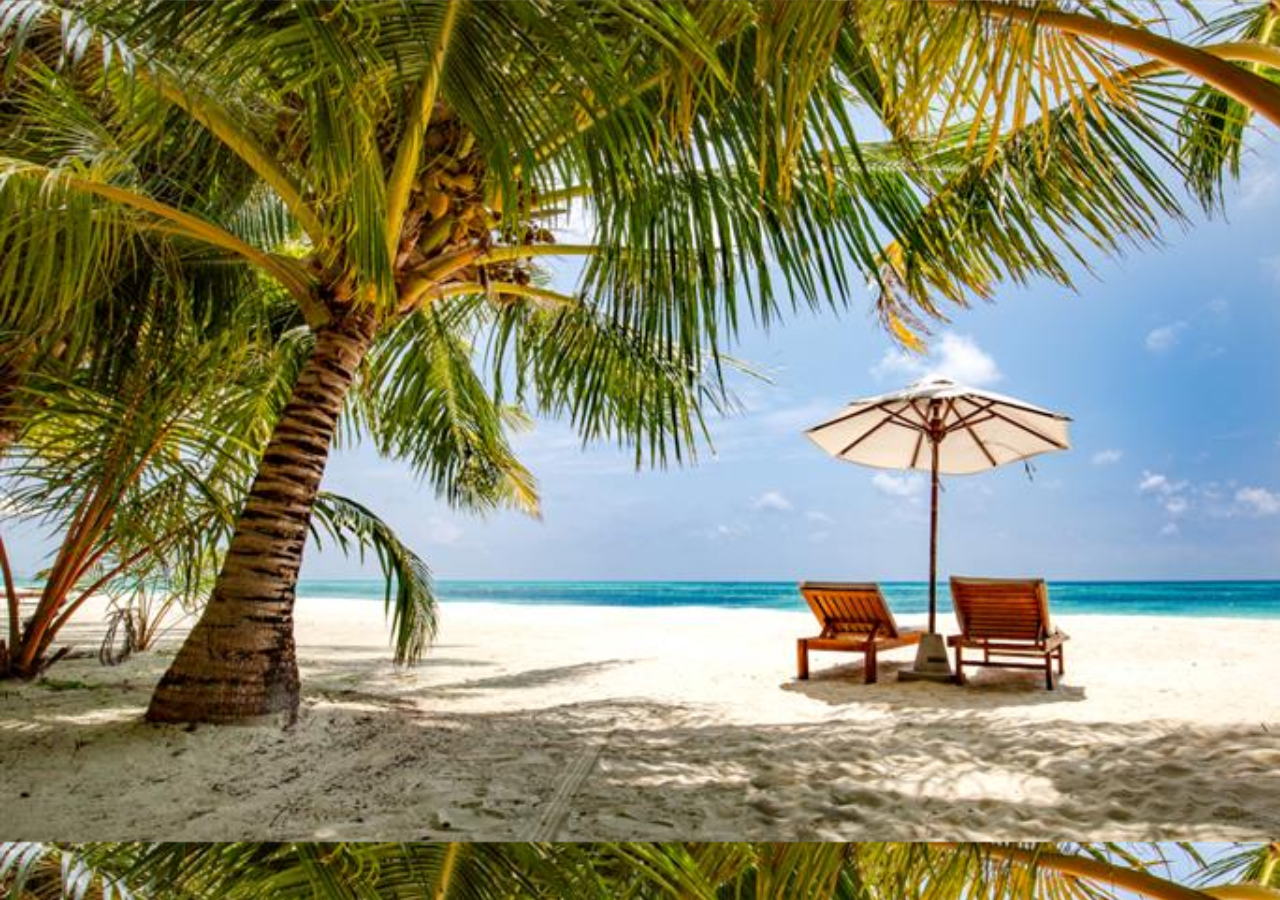
<file: index.html>
<!DOCTYPE html>
<html lang="pt">
<head>
    <meta charset="UTF-8">
    <meta name="viewport" content="width=device-width, initial-scale=1.0">
    <title>Verão</title>
    <link rel="stylesheet" href="style.css">
    <link rel="shortcut icon" href="imagens/sol.ico" type="image/x-icon">
    <style>
        h2{
            color: #ffee2fca;
            font-size: 2em;
            text-shadow: 3px 1px 4px black;
            
        }
    </style>
</head>
<body id="body1">
    <header>
            <h2>Clique no sol para muda de estação</h2>
    </header>
    <a href="primavera.html" target="_blank" rel="next"><img src="imagens/pngtree-sun-vector-png-image_8901658.png" alt="" id="sol"></a>
    <div class="counter" id="counter1">
        <h1>Bem vindo ao verão</h1>
        <p>O verão é uma estação que parece sempre chegar com uma espécie de entusiasmo próprio, como se o mundo respirasse mais fundo e resolvesse viver tudo um pouco mais depressa. Há algo nele que desperta até o que estava escondido: cores que antes pareciam comuns ganham intensidade, cheiros se espalham pela rua como se tivessem pressa de serem notados, e o tempo, esse velho teimoso, parece finalmente disposto a se esticar. O verão não é só uma mudança de temperatura; é uma mudança de comportamento, quase de humor. Ele toca as pessoas. Dá uma coragem suave, aquela que faz alguém decidir sair só para sentir o fim de tarde na pele ou ficar na calçada conversando sobre qualquer coisa, porque o calor ajuda o mundo a não querer se recolher tão cedo. </p>
        <br>
        <p>Há um tipo de poesia natural no verão, mesmo quando ninguém tenta ser poético. Está nas crianças correndo com pés descalços, nos cachorros deitados à sombra com a língua para fora, nas janelas abertas que deixam escapar risadas, músicas e conversas soltas. Está nas ruas que ganham vida à noite, nos corpos que buscam brisa, nos perfumes de frutas, maresia, protetor solar ou simplesmente de gente. O verão tem essa habilidade quase arrogante de transformar o simples em memorável, como se dissesse: “Veja, tudo está mais vivo agora.”</p>
        <br>
        <p>E, ao mesmo tempo, há um cansaço bonito nesse calor — o tipo de fadiga que não pesa, mas amolece os pensamentos. As tardes tornam-se longas o suficiente para caber uma pausa, um copo gelado, uma preguiça consentida. É como se o verão desse permissão para sentir sem tanta explicação, para deixar o corpo guiar o dia, para caminhar devagar ou se jogar na água sem motivo, apenas porque a vida, sob o sol, parece menos complicada.</p>
        <br>
        <p>No fim, o verão é isso: um exagero que dá certo. Uma intensidade luminosa que obriga o mundo a ser mais colorido, mais aberto, mais quente — por fora e por dentro. Uma estação que não se limita a passar, mas que se derrama, se espalha e, de algum jeito, sempre deixa lembranças com cheiro de luz.</p>
    </div>
    <div class="botão"><input type="button" value="enviar" id="botão" onclick="clicou()"></div>
    <script>
        function clicou (){
            var clicou2 = window.alert("Clicou")
        }
    </script>
</body>
</html>
</file>
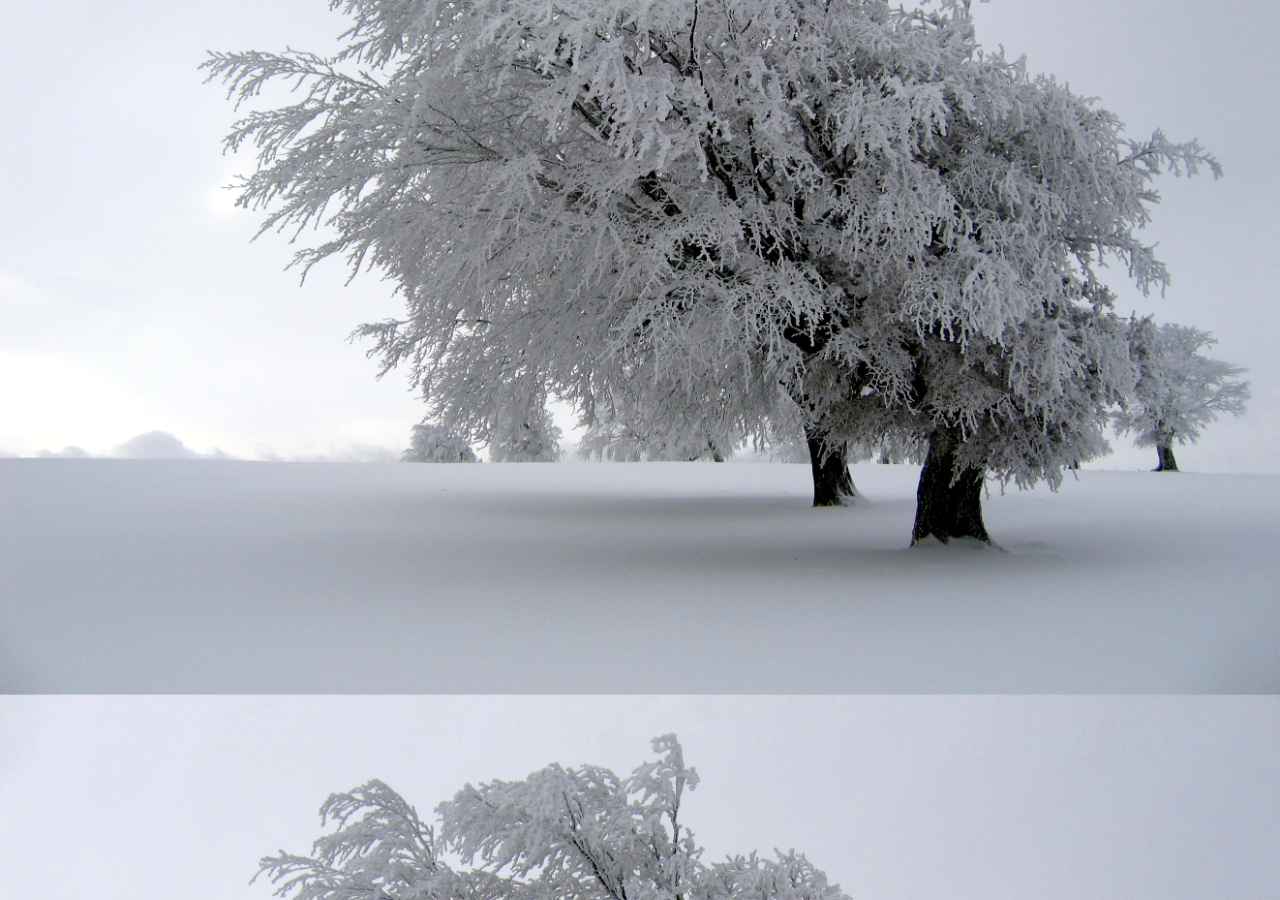
<file: inverno.html>
<!DOCTYPE html>
<html lang="pt">
<head>
    <meta charset="UTF-8">
    <meta name="viewport" content="width=device-width, initial-scale=1.0">
    <title>inverno</title>
    <link rel="stylesheet" href="style.css">
    <link rel="shortcut icon" href="imagens/favicon.ico" type="image/x-icon">
    <style>
        h2{
            color: #0e9ff3;
            font-size: 2em;
            text-shadow: 2px 2px 2px black;
        }
    </style>
</head>
<body id="body4">
    <header>
        <h2>Clique no floco para muda de estação</h2>
    </header>
    <a href="index.html" target="_blank" rel="next"><img src="imagens/neve.png" alt="" id="sol"></a>
    <div class="counter" id="counter4">
        <p>O inverno é a estação do ano marcada pelas temperaturas mais baixas. Ele acontece depois do outono e antes da primavera. Durante esse período, os dias ficam mais curtos, pois o sol nasce mais tarde e se põe mais cedo, enquanto as noites se tornam mais longas.</p>

        <p>O ar tende a ficar mais seco, e em muitas regiões ocorre a formação de neblina, geadas e, em algumas partes do mundo, neve. As plantas reduzem seu crescimento para conservar energia, e muitos animais diminuem suas atividades, buscando abrigo e calor.</p>

        <p>É uma época em que a natureza entra em um ritmo mais lento. A paisagem costuma ficar mais “neutra”, com menos folhas nas árvores e menos cores vivas, porque muitos vegetais entram em um estado de pausa até a chegada da primavera.</p></div>
        <div class="botão"><input type="button" value="enviar" id="botão4" onclick="clicou()"></div>
        <script>
            function clicou(){
                window.alert("Clicou")
            }
        </script>
</body>
</html>
</file>
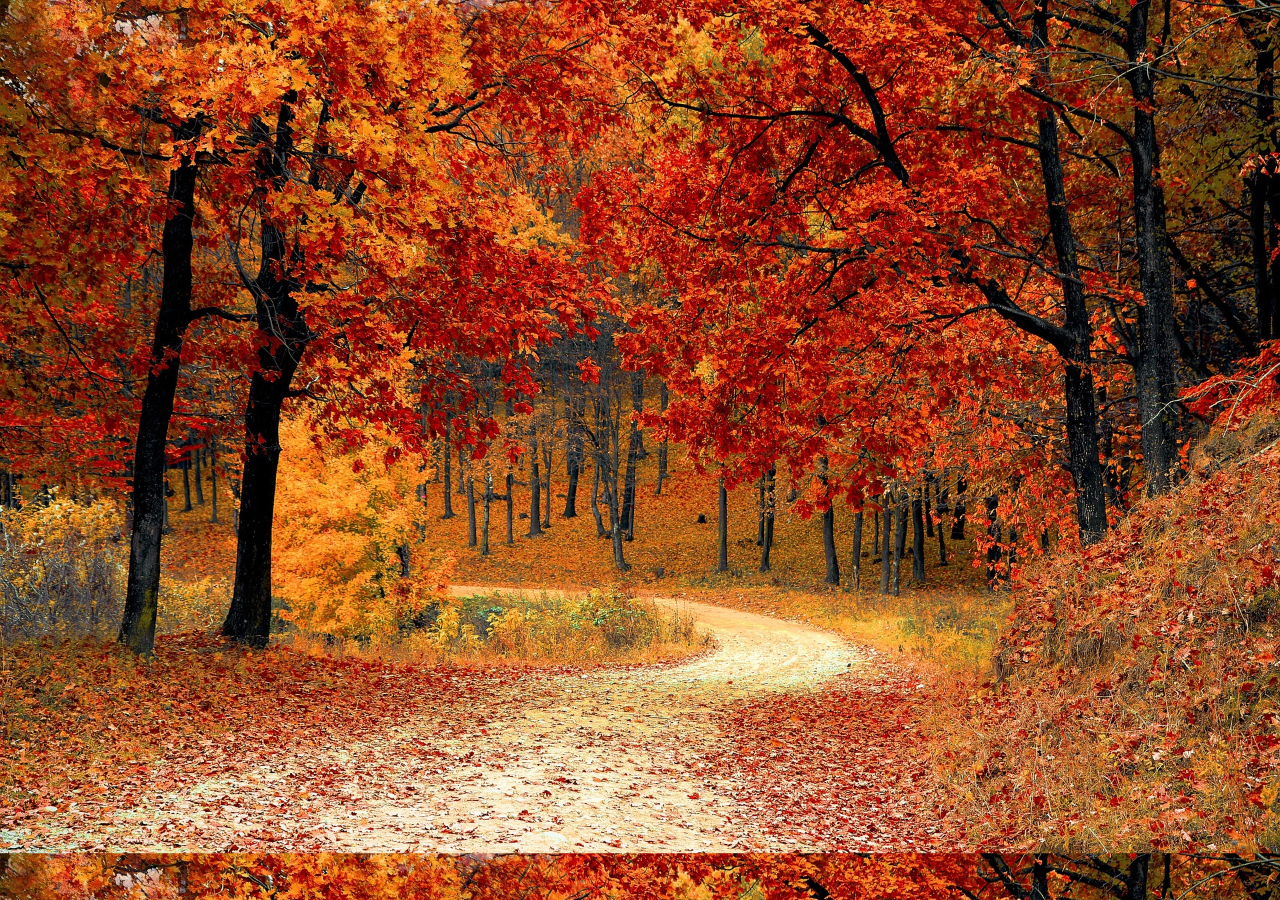
<file: Outono.html>
<!DOCTYPE html>
<html lang="pt">
<head>
    <meta charset="UTF-8">
    <meta name="viewport" content="width=device-width, initial-scale=1.0">
    <title>Outono</title>
    <link rel="stylesheet" href="style.css">
    <link rel="shortcut icon" href="imagens/outono.ico" type="image/x-icon">
    <style>
        h2{
            color: #e46a3df1;
            text-shadow: 2px 2px 5px yellow;
            font-size: 2em;
        }
    </style>
</head>
<body id="body3">
    <header>
        <h2>Clique na folha para mudar de estação</h2>
    </header>
    <a href="inverno.html" target="_blank" rel="next"><img src="imagens/folhas.png" alt="" id="sol"></a>
    <div class="counter" id="counter3">
        <h1>Bem vindo ao Outono</h1>
        <p>O outono é a estação que acontece entre o verão e o inverno, marcada por uma mudança gradual no clima. As temperaturas começam a cair aos poucos, saindo do calor intenso do verão e indo em direção ao frio do inverno. Os dias ficam mais curtos, enquanto as noites ficam um pouco mais longas.</p>

        <p>Uma das características mais conhecidas do outono é a mudança das folhas: muitas árvores começam a perder folhas para economizar energia. Antes de cair, elas mudam de cor, ficando amarelas, alaranjadas ou marrons. Isso acontece porque as plantas reduzem sua atividade para se preparar para o período mais frio.</p>

        <p>É também um período em que o clima costuma ficar mais seco e o ar mais fresco. Animais e plantas ajustam seu ritmo: alguns animais começam a armazenar energia, e vários ecossistemas entram em um ritmo mais tranquilo.</p>

        <p>No geral, o outono funciona como uma fase de transição, onde a natureza vai “desacelerando” para a chegada do inverno.</p>
    </div>
    <div class="botão"><input type="button" value="enviar" id="botão3" onclick="clicou()"></div>
    <script>
        function clicou(){
            window.alert("clicou")
        }
    </script>
</body>
</html>
</file>
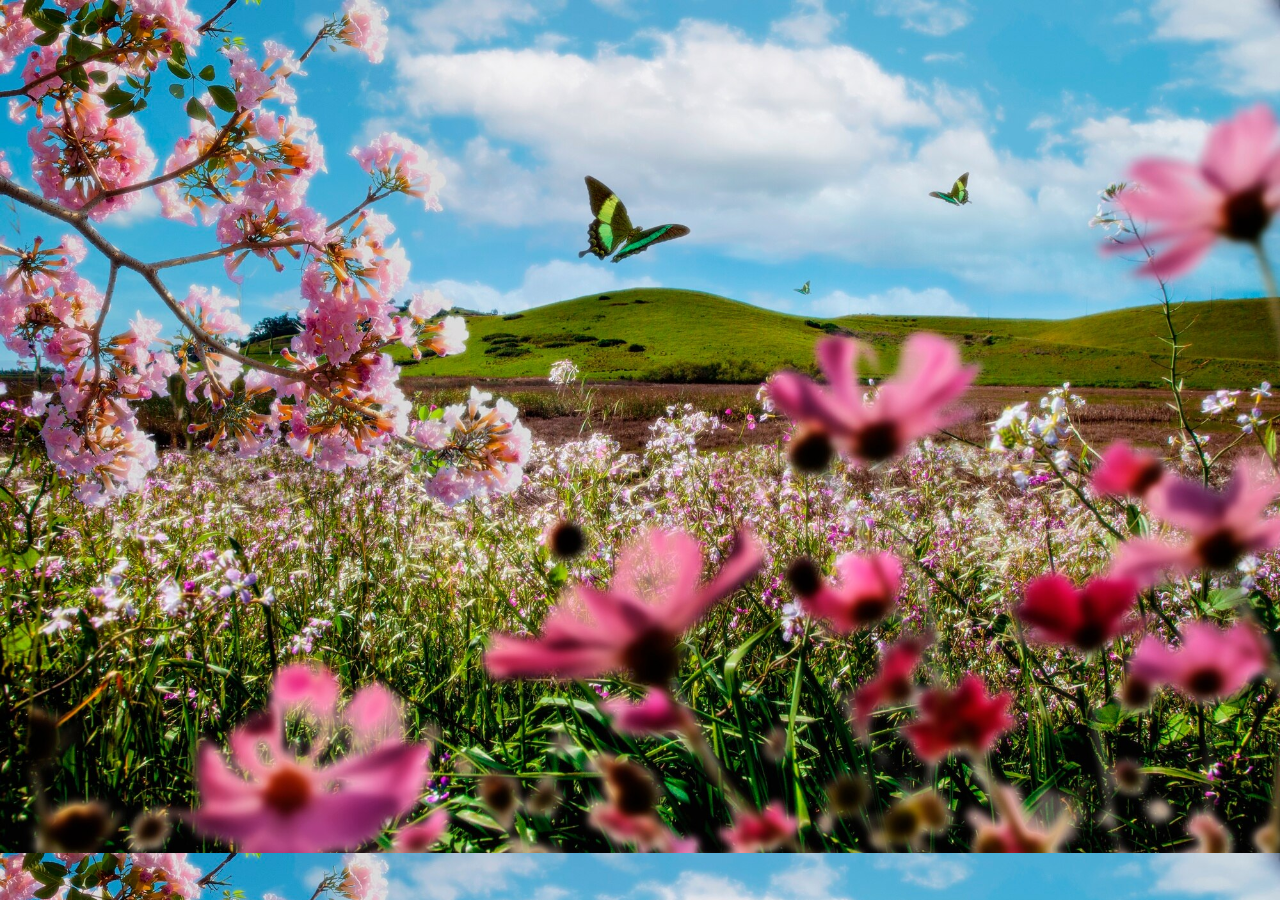
<file: primavera.html>
<!DOCTYPE html>
<html lang="pt">
<head>
    <meta charset="UTF-8">
    <meta name="viewport" content="width=device-width, initial-scale=1.0">
    <title>Primavera</title>
    <link rel="stylesheet" href="style.css">
    <link rel="shortcut icon" href="imagens/primavera.ico" type="image/x-icon">
    <style>
        h2{
            color: pink;
            font-size: 2em;
            text-shadow: 3px 2px 2px rgba(54, 30, 30, 0.781);
        }
    </style>
</head>
    <header>
        <h2>Clique na flor para muda de estação</h2>
    </header>
<a href="Outono.html" target="_blank" rel="next"><img src="imagens/flor.png" alt="" id="sol"></a>
<body id="body2">
    <div class= "counter" id="counter2">
        <h1>Bem vindo a primavera</h1>
        <p>A primavera é a estação do ano que ocorre entre o inverno e o verão, marcada por uma mudança gradual no clima. As temperaturas começam a subir, mas ainda não atingem o calor forte do verão, criando um ambiente mais ameno e confortável. Os dias passam a ter mais horas de luz, enquanto as noites vão ficando um pouco mais curtas.</p>
        
        <p>Nesse período, a natureza entra em um ciclo de renovação. As árvores voltam a produzir folhas, muitas espécies de plantas começam a florescer e os ambientes ficam mais coloridos. Animais que estavam menos ativos no inverno retomam seus hábitos normais, e alguns até iniciam períodos de reprodução.</p>

        <p>A primavera também costuma trazer chuvas mais frequentes, que ajudam no crescimento das plantas e deixam o ar mais úmido. No geral, é uma época associada à ideia de renascimento, maior vitalidade e transformação na paisagem natural.</p>
    </div>
    <div class="botão"><input type="button" value="enviar" id="botão2" onclick="clicou()"></div>
    <script>
        function clicou(){
            window.alert("clicou")
        }
    </script>
</body>
</html>
</file>
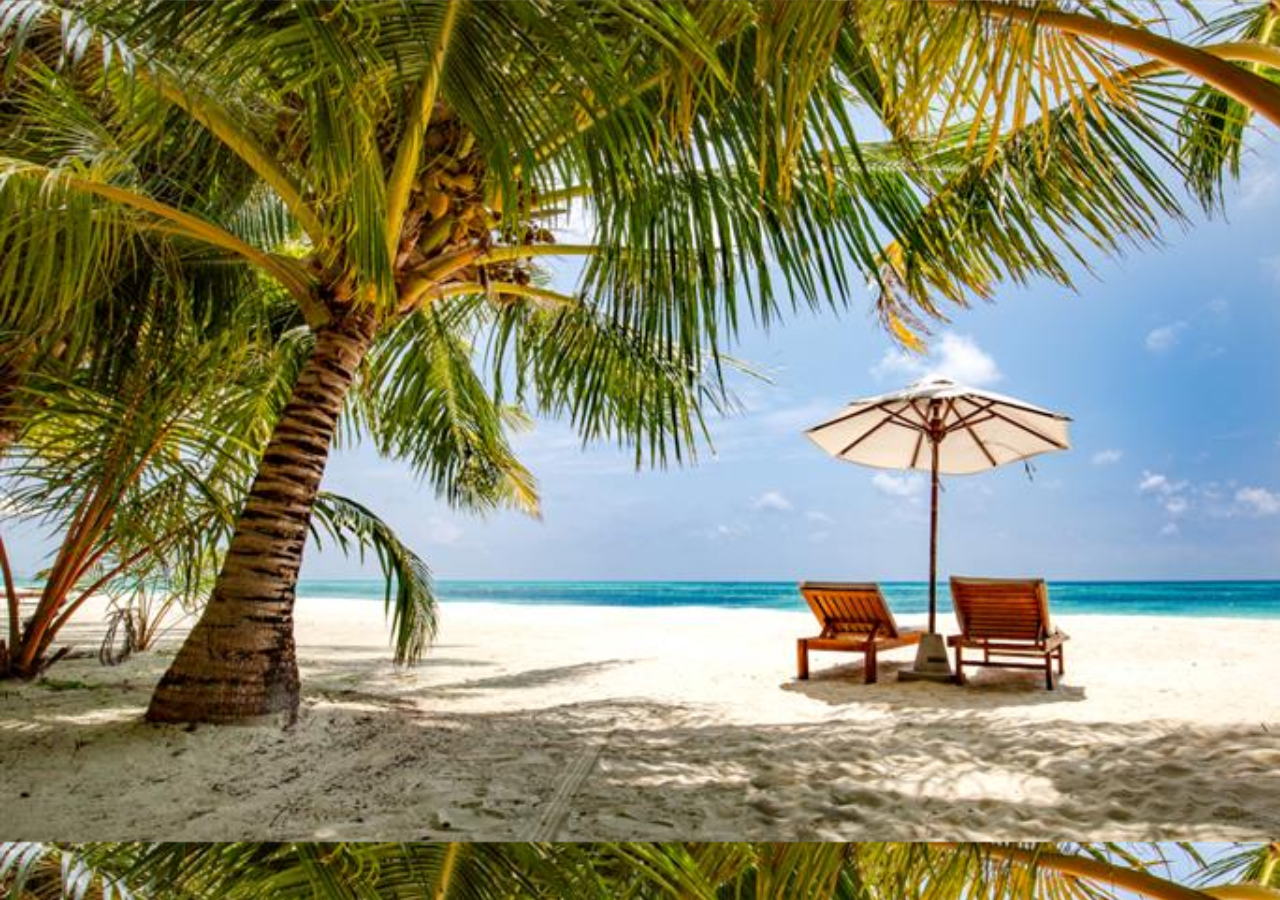
<file: verao.html>
<!DOCTYPE html>
<html lang="pt">
<head>
    <meta charset="UTF-8">
    <meta name="viewport" content="width=device-width, initial-scale=1.0">
    <title>Verão</title>
    <link rel="stylesheet" href="style.css">
    <style>
        h2{
            color: #ffee2fca;
            font-size: 2em;
            text-shadow: 3px 1px 4px black;
            
        }
    </style>
</head>
<body id="body1">
    <header>
            <h2>Clique no sol para muda de estação</h2>
    </header>
    <a href="primavera.html" target="_blank" rel="next"><img src="imagens/pngtree-sun-vector-png-image_8901658.png" alt="" id="sol"></a>
    <div class="counter" id="counter1">
        <h1>Bem vindo ao verão</h1>
        <p>O verão é uma estação que parece sempre chegar com uma espécie de entusiasmo próprio, como se o mundo respirasse mais fundo e resolvesse viver tudo um pouco mais depressa. Há algo nele que desperta até o que estava escondido: cores que antes pareciam comuns ganham intensidade, cheiros se espalham pela rua como se tivessem pressa de serem notados, e o tempo, esse velho teimoso, parece finalmente disposto a se esticar. O verão não é só uma mudança de temperatura; é uma mudança de comportamento, quase de humor. Ele toca as pessoas. Dá uma coragem suave, aquela que faz alguém decidir sair só para sentir o fim de tarde na pele ou ficar na calçada conversando sobre qualquer coisa, porque o calor ajuda o mundo a não querer se recolher tão cedo. </p>
        <br>
        <p>Há um tipo de poesia natural no verão, mesmo quando ninguém tenta ser poético. Está nas crianças correndo com pés descalços, nos cachorros deitados à sombra com a língua para fora, nas janelas abertas que deixam escapar risadas, músicas e conversas soltas. Está nas ruas que ganham vida à noite, nos corpos que buscam brisa, nos perfumes de frutas, maresia, protetor solar ou simplesmente de gente. O verão tem essa habilidade quase arrogante de transformar o simples em memorável, como se dissesse: “Veja, tudo está mais vivo agora.”</p>
        <br>
        <p>E, ao mesmo tempo, há um cansaço bonito nesse calor — o tipo de fadiga que não pesa, mas amolece os pensamentos. As tardes tornam-se longas o suficiente para caber uma pausa, um copo gelado, uma preguiça consentida. É como se o verão desse permissão para sentir sem tanta explicação, para deixar o corpo guiar o dia, para caminhar devagar ou se jogar na água sem motivo, apenas porque a vida, sob o sol, parece menos complicada.</p>
        <br>
        <p>No fim, o verão é isso: um exagero que dá certo. Uma intensidade luminosa que obriga o mundo a ser mais colorido, mais aberto, mais quente — por fora e por dentro. Uma estação que não se limita a passar, mas que se derrama, se espalha e, de algum jeito, sempre deixa lembranças com cheiro de luz.</p>
    </div>
    <div class="botão"><input type="button" value="enviar" id="botão" onclick="clicou()"></div>
    <script>
        function clicou (){
            var clicou2 = window.alert("Clicou")
        }
    </script>
</body>
</html>
</file>
<file: style.css>
*{
    padding: 0px;
    margin: 0px;
}
        body {
            opacity: 0;
            animation: a1 0.8s forwards ease-out;
        }

        @keyframes a1 {
            to {
                opacity: 1;
            }
        }
#body1{
    background: url(imagens/praiapng.jpeg);
    background-size: cover;

}
#body2{
    background: url(imagens/Equinoccio-de-Primavera-¿Que-es-y-cuando-comienza-en-Mexico.jpg);
    background-size: cover;
}
#body3{
    background: url(imagens/Outono.jpg);
    background-size: cover;
}
#body4{
    background: url(imagens/Windbuchencom.jpg) center center;
    background-size: cover;
}
.counter{
    padding: 5px;
    text-align: center;
    border: 3px solid rgb(0, 0, 0);
    width: 60%;
    margin: auto;
    font-size: 1.2em;
    line-height: 1.2em;
}
#counter1{
    color:#177e17;
    background-color: #ffee2fca;
}
#counter2{
    background-color: pink;
    color: rgb(85, 61, 61);
}
#counter3{
    background-color: #e46a3df1;
    color: rgba(240, 231, 115, 0.904);
}
#counter4{
    background-color: rgba(30, 177, 245, 0.664);
    color:rgba(26, 25, 25, 0.863)
}
p{
    text-align: justify;
}
#sol{
    height: 90px;
    width: 90px;
    position: flex;
    display: flex;
    margin-left: 100px;
    margin: auto;
}
#sol:hover{
    transition: 0.5s ease;
}
#sol:hover:hover{
    transform: rotate(360deg);
}
header{
    text-align: center;
    background-color: rgba(231, 229, 229, 0.932);
    height: 55px;
}
#botão{
    width: 120px;
    text-align: center;
    padding: 15px;
    background-color: #177e17;
    color: #ffee2fca;
}
#botão2{
    width: 120px;
    text-align: center;
    padding: 15px;
    background-color: pink;
    color:rgb(75, 42, 42);
}

#botão2:hover{
    background-color: rgb(75, 47, 47);
    color:pink ;
}
#botão3{
    width: 120px;
    text-align: center;
    padding: 15px;
    background-color: #e46a3df1;
    color:#ffee2fca;
}
#botão3:hover{
    background-color: #ffee2fca;
    color:#e46a3df1;
}
#botão4{
    width: 120px;
    text-align: center;
    padding: 15px;
    background-color: #1e8cd4;
    color:rgb(10, 10, 10);
}
#botão4:hover{
    background-color: black;
    color:#1e8cd4 ;
}

#botão:hover{
    background-color: #ffee2fca;
    color: #177e17;
}
.botão{
    margin: 5px;
    text-align: center;
}
</file>
